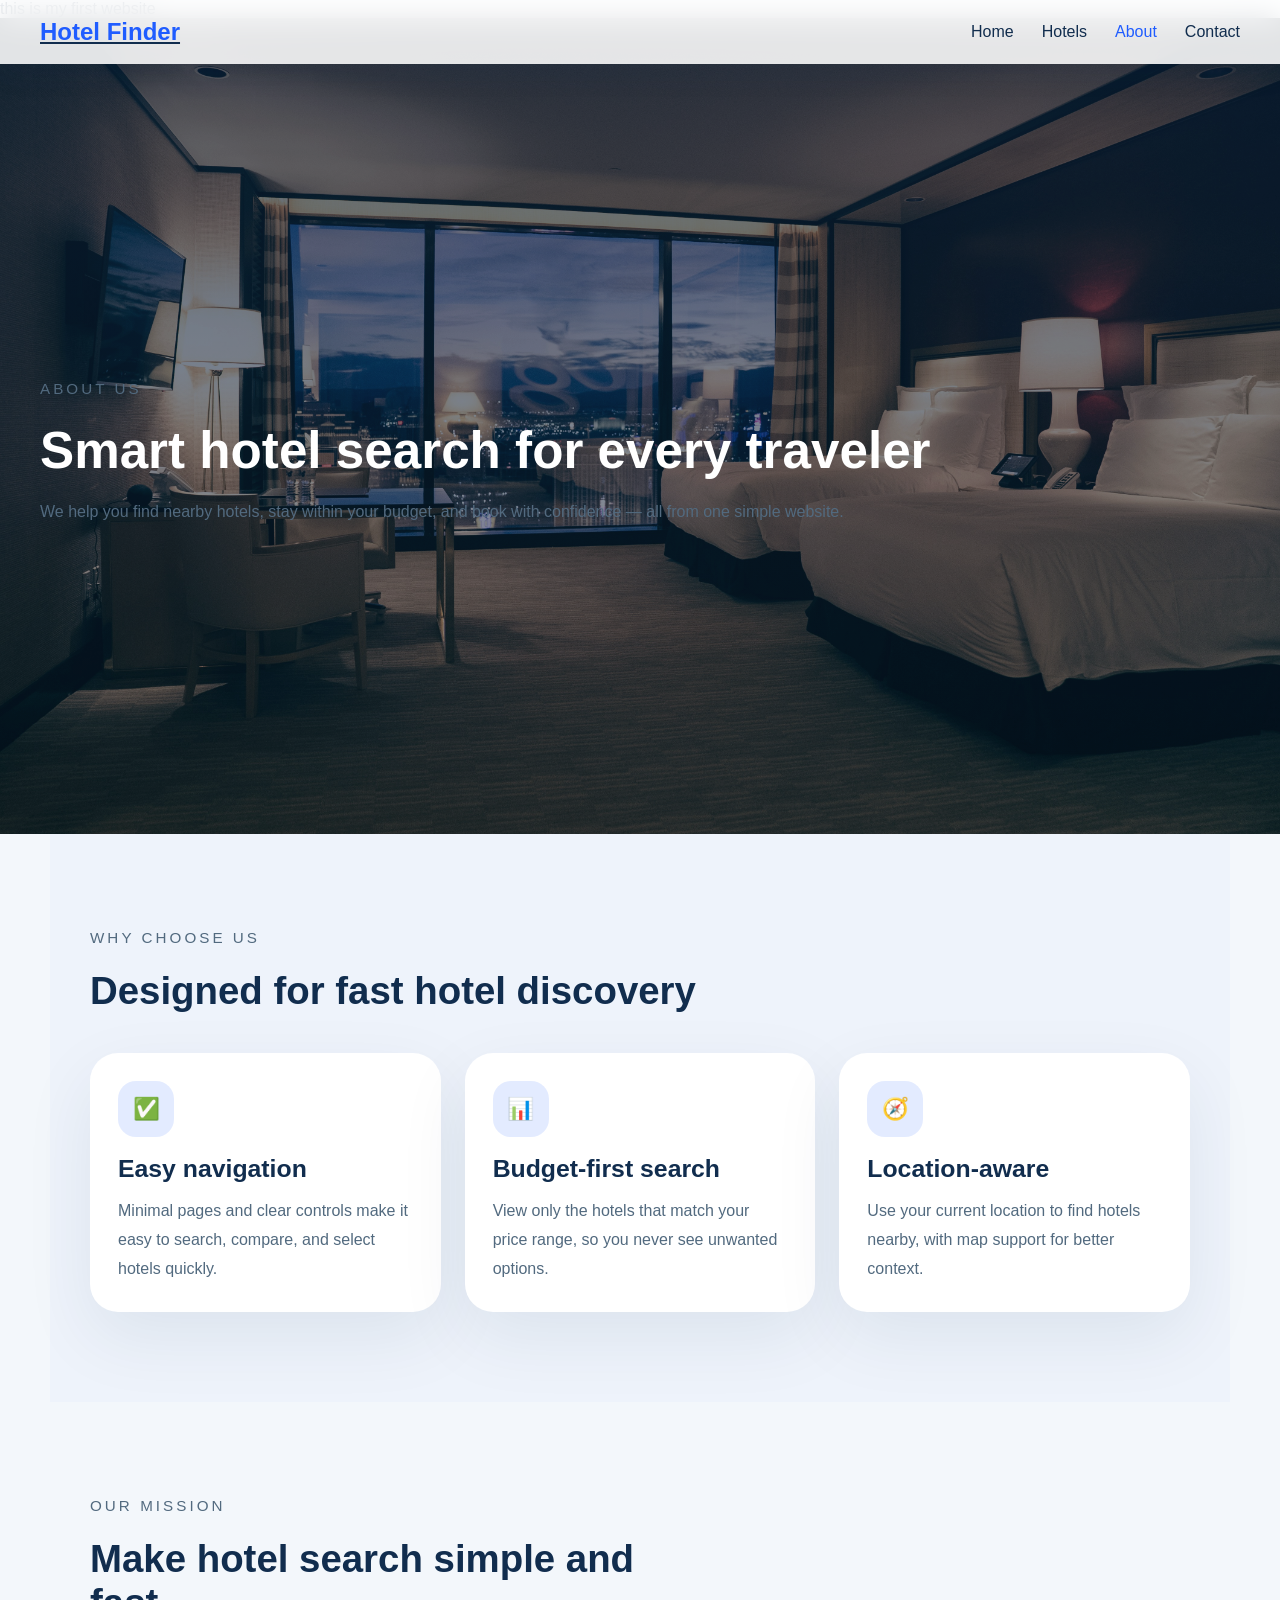
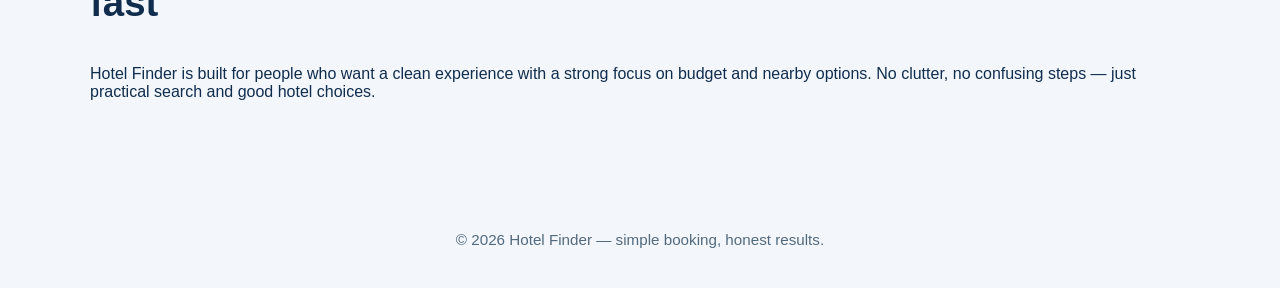
<file: about.html>
<!DOCTYPE html>
<html lang="en">
<head>this is my first website
    <meta charset="UTF-8">
    <meta name="viewport" content="width=device-width, initial-scale=1.0">
    <title>About — Hotel Finder</title>
    <link rel="stylesheet" href="style.css">
</head>
<body class="about">


<nav class="navbar">
   <u> <div class="logo">Hotel Finder</div></u>
    <button class="nav-toggle" id="navToggle" aria-label="Toggle navigation">
        <span></span>
        <span></span>
        <span></span>
    </button>
    <ul class="nav-links" id="navLinks">
        <li><a href="index.html">Home</a></li>
        <li><a href="hotels.html">Hotels</a></li>
        <li><a href="about.html" class="active">About</a></li>
        <li><a href="contact.html">Contact</a></li>
    </ul>
</nav>

<section class="page-hero">
    <div class="page-hero-content">
        <p class="eyebrow">About Us</p>
        <h1>Smart hotel search for every traveler</h1>
        <p>We help you find nearby hotels, stay within your budget, and book with confidence — all from one simple website.</p>
    </div>
</section>

<section class="section section-alt">
    <div class="section-head">
        <p class="eyebrow">Why choose us</p>
        <h2>Designed for fast hotel discovery</h2>
    </div>
    <div class="section-grid">
        <div class="feature-card">
            <span class="feature-icon">✅</span>
            <h3>Easy navigation</h3>
            <p>Minimal pages and clear controls make it easy to search, compare, and select hotels quickly.</p>
        </div>
        <div class="feature-card">
            <span class="feature-icon">📊</span>
            <h3>Budget-first search</h3>
            <p>View only the hotels that match your price range, so you never see unwanted options.</p>
        </div>
        <div class="feature-card">
            <span class="feature-icon">🧭</span>
            <h3>Location-aware</h3>
            <p>Use your current location to find hotels nearby, with map support for better context.</p>
        </div>
    </div>
</section>

<section class="section">
    <div class="section-head">
        <p class="eyebrow">Our mission</p>
        <h2>Make hotel search simple and fast</h2>
    </div>
    <p>Hotel Finder is built for people who want a clean experience with a strong focus on budget and nearby options. No clutter, no confusing steps — just practical search and good hotel choices.</p>
</section>

<footer class="footer">
    <p>© 2026 Hotel Finder — simple booking, honest results.</p>
</footer>

<script src="script.js"></script>
</body>
</html>
</file>
<file: style.css>
:root {
    --bg: #f3f7fb;
    --surface: #ffffff;
    --text: #112d4e;
    --muted: #526a7f;
    --accent: #1f5cff;
    --accent-soft: rgba(31, 92, 255, 0.12);
    --shadow: 0 25px 70px rgba(17, 45, 78, 0.08);
}

* {
    margin: 0;
    padding: 0;
    box-sizing: border-box;
    font-family: 'Inter', Arial, sans-serif;
}

html {
    scroll-behavior: smooth;
}

body {
    background: var(--bg);
    color: var(--text);
}

img {
    max-width: 100%;
    display: block;
}

a {
    color: inherit;
}

button,
input,
select {
    font: inherit;
}

button {
    cursor: pointer;
}

.navbar {
    position: fixed;
    top: 0;
    left: 0;
    width: 100%;
    z-index: 999;
    display: flex;
    justify-content: space-between;
    align-items: center;
    padding: 18px 40px;
    background: rgba(255, 255, 255, 0.88);
    backdrop-filter: blur(14px);
    box-shadow: 0 10px 30px rgba(17, 45, 78, 0.07);
}

.logo {
    font-size: 1.5rem;
    font-weight: 700;
    color: var(--accent);
}

.nav-toggle {
    display: none;
    border: none;
    background: transparent;
    flex-direction: column;
    gap: 6px;
    padding: 8px;
        z-index: 1001;
    border-radius: 999px;
}

.nav-links {
    display: flex;
    gap: 28px;
    list-style: none;
}

.nav-links a {
    color: var(--text);
    text-decoration: none;
    font-weight: 500;
    transition: color 0.25s ease;
}

.nav-links a:hover,
.nav-links a.active {
    color: var(--accent);
}

.hero {
    min-height: calc(100vh - 84px);
    padding: 130px 40px 80px;
    display: flex;
    align-items: center;
    background: linear-gradient(180deg, rgba(31, 92, 255, 0.14), rgba(255, 255, 255, 0.02)),
        url('paul-kansonkho-nT9fMbsm1NY-unsplash.jpg') center/cover no-repeat;
    position: relative;
}

.hero::before {
    content: '';
    position: absolute;
    inset: 0;
    background: linear-gradient(180deg, rgba(17, 45, 78, 0.35), rgba(255, 255, 255, 0.03));
}

.hero-content {
    position: relative;
    max-width: 700px;
    color: #fff;
}

.eyebrow {
    display: inline-block;
    margin-bottom: 18px;
    color: rgba(255, 255, 255, 0.9);
    font-size: 0.95rem;
    letter-spacing: 0.2em;
    text-transform: uppercase;
}

.hero h1 {
    font-size: clamp(2.8rem, 5vw, 4.8rem);
    line-height: 1.02;
    margin-bottom: 20px;
}

.hero-text {
    max-width: 610px;
    font-size: 1.1rem;
    line-height: 1.8;
    color: rgba(255, 255, 255, 0.88);
    margin-bottom: 32px;
}

.hero-actions {
    display: flex;
    flex-wrap: wrap;
    gap: 16px;
}

.section {
    padding: 90px 40px;
    max-width: 1180px;
    margin: 0 auto;
}

.section-alt {
    background: #eef3fb;
}

.section-head {
    max-width: 620px;
    margin-bottom: 40px;
}

.section-head h2 {
    font-size: clamp(2.2rem, 3vw, 3rem);
    margin-bottom: 16px;
}

.section-head p {
    color: var(--muted);
    line-height: 1.8;
}

.section-grid,
.cards,
.finder-controls,
.features-grid {
    display: grid;
    gap: 24px;
}

.section-grid {
    grid-template-columns: repeat(auto-fit, minmax(240px, 1fr));
}

.feature-card,
.card,
.panel,
.hotel-card {
    background: var(--surface);
    border-radius: 28px;
    box-shadow: var(--shadow);
    padding: 28px;
}

.feature-card {
    min-height: 240px;
}

.feature-icon {
    display: inline-flex;
    align-items: center;
    justify-content: center;
    width: 56px;
    height: 56px;
    border-radius: 18px;
    background: var(--accent-soft);
    color: var(--accent);
    font-size: 1.35rem;
    margin-bottom: 18px;
}

.feature-card h3,
.card h3,
.hotel-info h3,
.page-hero h1 {
    margin-bottom: 14px;
    font-size: 1.55rem;
}

.feature-card p,
.card p,
.hotel-info p,
.page-hero p {
    color: var(--muted);
    line-height: 1.8;
}

.finder-controls {
    grid-template-columns: repeat(auto-fit, minmax(220px, 1fr));
    align-items: end;
}

.finder-controls label {
    display: grid;
    gap: 10px;
    color: var(--muted);
    font-size: 0.94rem;
}

.finder-controls input,
.finder-controls select {
    width: 100%;
    padding: 14px 16px;
    border-radius: 14px;
    border: 1px solid #d9e2ec;
    background: #f8fafc;
}

.finder-controls input::placeholder {
    color: #9fb0c6;
}

.status-text {
    margin-top: 12px;
    color: var(--accent);
    font-weight: 600;
}

#map {
    width: 100%;
    height: 420px;
    border-radius: 24px;
    background: #e1ecff;
    margin: 30px 0;
}

.results {
    display: grid;
    gap: 24px;
    grid-template-columns: repeat(auto-fit, minmax(260px, 1fr));
    margin-top: 24px;
}

.hotel-card {
    overflow: hidden;
    transition: transform 0.3s ease, box-shadow 0.3s ease;
}

.hotel-card:hover {
    transform: translateY(-6px);
}

.hotel-card img {
    width: 100%;
    height: 190px;
    object-fit: cover;
    border-radius: 24px;
    margin-bottom: 18px;
}

.hotel-info {
    padding: 0 8px 16px;
}

.hotel-info p {
    margin-bottom: 10px;
}

.btn {
    display: inline-flex;
    align-items: center;
    justify-content: center;
    border: none;
    border-radius: 999px;
    padding: 14px 28px;
    font-weight: 600;
    transition: transform 0.25s ease, box-shadow 0.25s ease;
}

.btn:hover {
    transform: translateY(-2px);
}

.btn-primary {
    background: var(--accent);
    color: #fff;
    box-shadow: 0 18px 35px rgba(31, 92, 255, 0.18);
}

.btn-secondary {
    background: #fff;
    color: var(--text);
    border: 1px solid #d9e2ec;
}

.cards {
    grid-template-columns: repeat(auto-fit, minmax(240px, 1fr));
}

.card {
    min-height: 240px;
    display: flex;
    flex-direction: column;
    justify-content: space-between;
}

.card-pill {
    display: inline-flex;
    padding: 10px 16px;
    border-radius: 999px;
    background: var(--accent-soft);
    color: var(--accent);
    font-weight: 700;
    margin-bottom: 18px;
}

.page-hero {
    min-height: calc(100vh - 84px);
    padding: 130px 40px 80px;
    display: flex;
    align-items: center;
    position: relative;
    background: linear-gradient(180deg, rgba(17, 45, 78, 0.55), rgba(17, 45, 78, 0.15));
    color: #fff;
}

body.hotels .page-hero {
    background-image: linear-gradient(180deg, rgba(17, 45, 78, 0.55), rgba(17, 45, 78, 0.15)),
        url('manuel-moreno-DGa0LQ0yDPc-unsplash.jpg');
    background-size: cover;
    background-position: center;
}

body.about .page-hero {
    background-image: linear-gradient(180deg, rgba(17, 45, 78, 0.55), rgba(17, 45, 78, 0.15)),
        url('erik-mclean-jbwrqHBZPUY-unsplash.jpg');
    background-size: cover;
    background-position: center;
}

body.contact .page-hero {
    background-image: linear-gradient(180deg, rgba(17, 45, 78, 0.55), rgba(17, 45, 78, 0.15)),
        url('chelsea-gates-0653_wY0nRc-unsplash.jpg');
    background-size: cover;
    background-position: center;
}

body.home .hero {
    background-image: linear-gradient(180deg, rgba(31, 92, 255, 0.14), rgba(255, 255, 255, 0.02)),
        url('paul-kansonkho-nT9fMbsm1NY-unsplash.jpg');
    background-size: cover;
    background-position: center;
}

.page-hero::before {
    content: '';
    position: absolute;
    inset: 0;
    background: rgba(4, 11, 35, 0.28);
}

.page-hero-content {
    position: relative;
    z-index: 1;
}

.page-hero h1 {
    font-size: clamp(2.8rem, 4vw, 4rem);
    margin-bottom: 18px;
}

.panel {
    display: grid;
    gap: 20px;
    grid-template-columns: repeat(auto-fit, minmax(250px, 1fr));
}

.panel-card {
    border-radius: 20px;
    padding: 28px;
    background: #fff;
    box-shadow: var(--shadow);
}

.panel-card h3 {
    margin-bottom: 12px;
}

.form-grid {
    display: grid;
    gap: 20px;
    grid-template-columns: repeat(auto-fit, minmax(220px, 1fr));
}

.form-grid input,
.form-grid textarea {
    width: 100%;
    border: 1px solid #d9e2ec;
    border-radius: 16px;
    padding: 16px;
    background: #f8fafc;
    resize: vertical;
}

textarea {
    min-height: 160px;
}

.footer {
    padding: 40px 40px;
    text-align: center;
    color: var(--muted);
    font-size: 0.95rem;
}

@media (max-width: 900px) {
    .navbar {
        padding: 18px 26px;
    }

    .hero,
    .page-hero {
        padding: 110px 26px 60px;
    }

    .section,
    .section-alt,
    .footer {
        padding: 60px 26px;
    }
}

@media (max-width: 780px) {
    .nav-toggle {
        display: flex;
    }

    .nav-links {
        position: absolute;
        top: 100%;
        left: 0;
        right: 0;
        background: rgba(255, 255, 255, 0.99);
        flex-direction: column;
        gap: 0;
        align-items: stretch;
        border-bottom-left-radius: 20px;
        border-bottom-right-radius: 20px;
        overflow: hidden;
        transform: translateY(-100%);
        transition: transform 0.3s ease;
        box-shadow: 0 20px 60px rgba(17, 45, 78, 0.12);
        pointer-events: none;
        z-index: 1000;
    }

    .nav-links.open {
        transform: translateY(0);
        pointer-events: auto;
    }

    .nav-links li {
        border-top: 1px solid #eef3fb;
    }

    .nav-links a {
        display: block;
        padding: 18px 24px;
        text-align: center;
        font-weight: 600;
    }

    .nav-links a.active {
        background: var(--accent-soft);
    }

    .finder-controls {
        grid-template-columns: 1fr;
    }

    .hero h1,
    .page-hero h1 {
        font-size: 2.6rem;
    }
}
#contact {
    background: url('yann-maignan-YhJkERWHFnU-unsplash.jpg') center/cover no-repeat;
    position: relative;
  
  
}
#rahul {
    background: url('antonio-araujo-xQbmc2FnK3Y-unsplash.jpg') center/cover no-repeat;
    position: relative;
}
</file>
